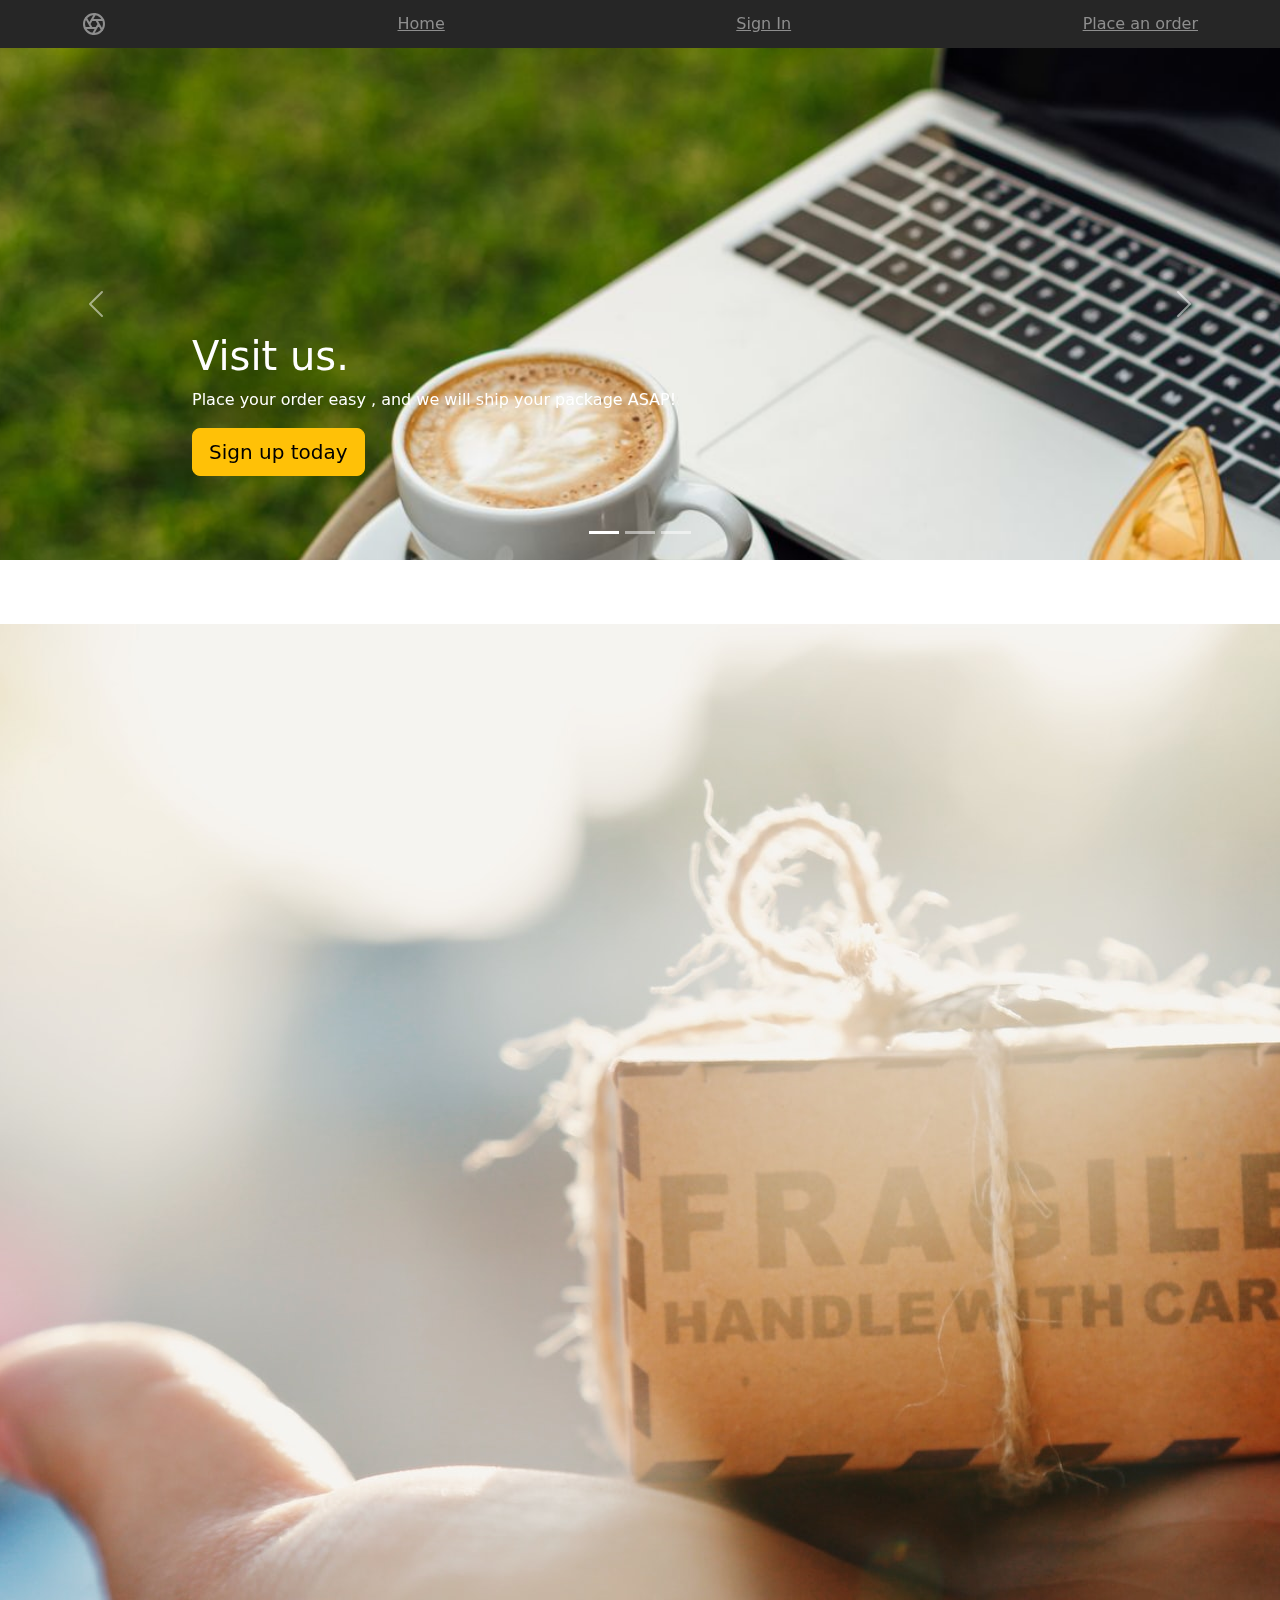
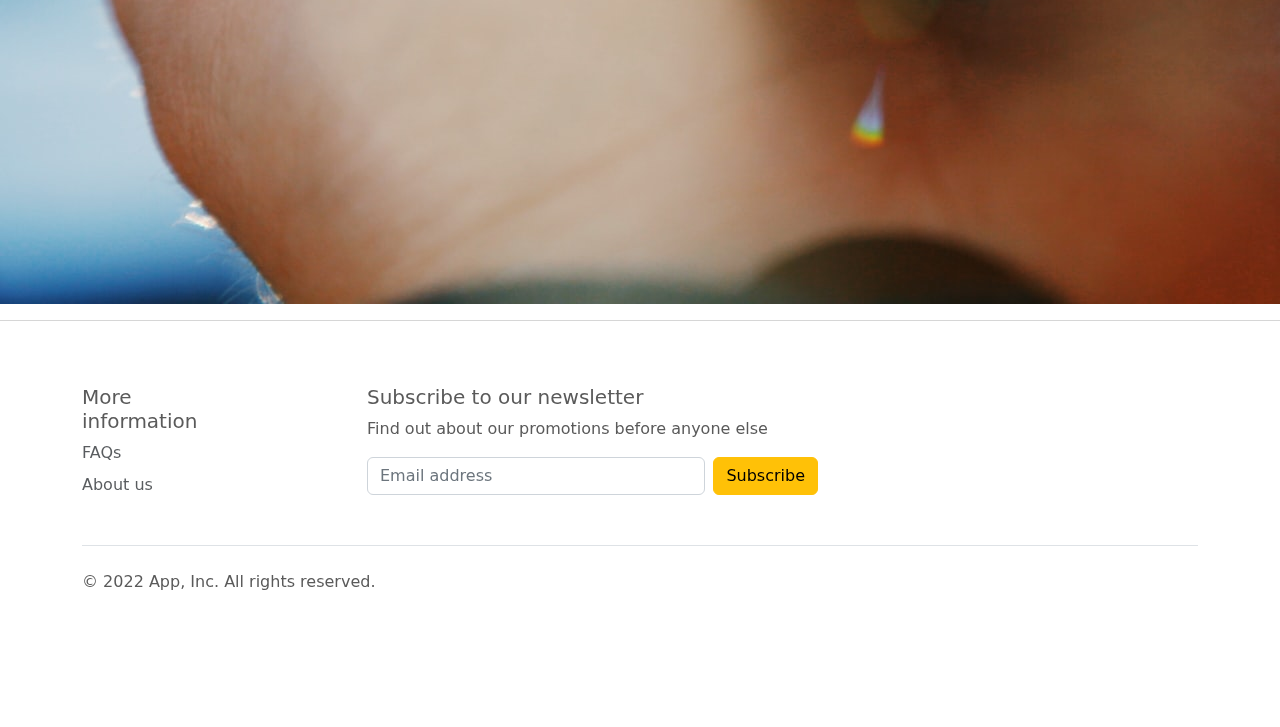
<file: src/main/webapp/index.html>
<!doctype html>
<html lang="es">
<head>
    <title>App - Home</title>
    <meta charset="utf-8">
    <meta name="viewport" content="width=device-width, initial-scale=1, shrink-to-fit=no">
    <meta name="author" content="Emilio Vera">
    <link rel="icon" type="image/x-icon" href="images/favicon.ico">
    <link href="./css/bootstrap/bootstrap.min.css" rel="stylesheet">
    <link rel="stylesheet" href="./css/homeStyles.css">
</head>
<body>
<div class="flex-container">
    <header class="site-header sticky-top py-1">
        <nav class="container d-flex flex-column flex-md-row justify-content-between">
            <a class="py-2" href="#" aria-label="Product">
                <svg xmlns="http://www.w3.org/2000/svg" width="24" height="24" fill="none" stroke="currentColor" stroke-linecap="round" stroke-linejoin="round" stroke-width="2" class="d-block mx-auto" role="img" viewBox="0 0 24 24"><title>App</title><circle cx="12" cy="12" r="10"/><path d="M14.31 8l5.74 9.94M9.69 8h11.48M7.38 12l5.74-9.94M9.69 16L3.95 6.06M14.31 16H2.83m13.79-4l-5.74 9.94"/></svg>
            </a>
            <a class="py-2 d-none d-md-inline-block" href="#">Home</a>
            <a class="py-2 d-none d-md-inline-block" href="signin">Sign In</a>
            <a class="py-2 d-none d-md-inline-block" href="order">Place an order</a>
        </nav>
    </header>
</div>

<div id="myCarousel" class="carousel slide" data-bs-ride="carousel">
    <div class="carousel-indicators">
        <button type="button" data-bs-target="#myCarousel" data-bs-slide-to="0" class="active" aria-current="true"
                aria-label="Slide 1"></button>
        <button type="button" data-bs-target="#myCarousel" data-bs-slide-to="1" aria-label="Slide 2"></button>
        <button type="button" data-bs-target="#myCarousel" data-bs-slide-to="2" aria-label="Slide 3"></button>
    </div>
    <div class="carousel-inner">
        <div class="carousel-item active">
            <img src="./images/fondoNotebook.png"/>
            <svg class="bd-placeholder-img" width="100%" height="100%" xmlns="http://www.w3.org/2000/svg"
                 aria-hidden="true" preserveAspectRatio="xMidYMid slice" focusable="false">
                <rect width="100%" height="100%" fill="#777"/>
            </svg>

            <div class="container">
                <div class="carousel-caption text-start">
                    <h1>Visit us.</h1>
                    <p>Place your order easy , and we will ship your package ASAP!</p>
                    <p><a class="btn btn-lg btn-warning" href="#">Sign up today</a></p>
                </div>
            </div>
        </div>
        <div class="carousel-item">
            <img src="./images/fondoNotebook.png"/>
            <svg class="bd-placeholder-img" width="100%" height="100%" xmlns="http://www.w3.org/2000/svg"
                 aria-hidden="true" preserveAspectRatio="xMidYMid slice" focusable="false">
                <rect width="100%" height="100%" fill="#777"/>
            </svg>

            <div class="container">
                <div class="carousel-caption">
                    <h1>Place an order easily</h1>
                    <p>Just push the button</p>
                    <p><a class="btn btn-lg btn-warning" href="#">Learn more</a></p>
                </div>
            </div>
        </div>
        <div class="carousel-item">
            <img src="./images/fondoNotebook.png"/>
            <svg class="bd-placeholder-img" width="100%" height="100%" xmlns="http://www.w3.org/2000/svg"
                 aria-hidden="true" preserveAspectRatio="xMidYMid slice" focusable="false">
                <rect width="100%" height="100%" fill="#777"/>
            </svg>

            <div class="container">
                <div class="carousel-caption text-end">
                    <h1>Buy secure and fast</h1>
                    <p>Our payment processor encrypt your information, always!</p>
                    <p><a class="btn btn-lg btn-warning" href="#">Browse gallery</a></p>
                </div>
            </div>
        </div>
    </div>
    <button class="carousel-control-prev" type="button" data-bs-target="#myCarousel" data-bs-slide="prev">
        <span class="carousel-control-prev-icon" aria-hidden="true"></span>
        <span class="visually-hidden">Previous</span>
    </button>
    <button class="carousel-control-next" type="button" data-bs-target="#myCarousel" data-bs-slide="next">
        <span class="carousel-control-next-icon" aria-hidden="true"></span>
        <span class="visually-hidden">Next</span>
    </button>
</div>

<div class="flex-container">
    <img src="images/mainImage.jpg" alt="App image">
</div>

<hr class="featurette-divider">


<div class="container">
    <footer class="py-5">
        <div class="row">
            <div class="col-6 col-md-2 mb-3">
                <h5>More information</h5>
                <ul class="nav flex-column">
                    <li class="nav-item mb-2"><a href="#" class="nav-link p-0 text-muted">FAQs</a></li>
                    <li class="nav-item mb-2"><a href="#" class="nav-link p-0 text-muted">About us</a></li>
                </ul>
            </div>

            <div class="col-md-5 offset-md-1 mb-3">
                <form>
                    <h5>Subscribe to our newsletter</h5>
                    <p>Find out about our promotions before anyone else</p>
                    <div class="d-flex flex-column flex-sm-row w-100 gap-2">
                        <label for="newsletter1" class="visually-hidden">Email address</label>
                        <input id="newsletter1" type="text" class="form-control" placeholder="Email address">
                        <button class="btn btn-warning" type="button">Subscribe</button>
                    </div>
                </form>
            </div>
        </div>

        <div class="d-flex flex-column flex-sm-row justify-content-between py-4 my-4 border-top">
            <p>&copy; 2022 App, Inc. All rights reserved.</p>
            <ul class="list-unstyled d-flex">
                <li class="ms-3"><a class="link-dark" href="#">
                    <svg class="bi" width="24" height="24">
                        <use xlink:href="#twitter"/>
                    </svg>
                </a></li>
                <li class="ms-3"><a class="link-dark" href="#">
                    <svg class="bi" width="24" height="24">
                        <use xlink:href="#instagram"/>
                    </svg>
                </a></li>
                <li class="ms-3"><a class="link-dark" href="#">
                    <svg class="bi" width="24" height="24">
                        <use xlink:href="#facebook"/>
                    </svg>
                </a></li>
            </ul>
        </div>
    </footer>
</div>

<!-- Bootstrap JS -->
<script src="./js/bootstrap/bootstrap.bundle.min.js"></script>
</body>
</html>
</file>
<file: src/main/webapp/css/homeStyles.css>
/* GLOBAL STYLES -------------------------------------------------- */
/* Padding below the footer and lighter body text */
 body {
     padding-bottom: 1rem;
     color: #5a5a5a;
}
/* CUSTOMIZE THE CAROUSEL -------------------------------------------------- */
/* Carousel base class */
 .carousel {
     margin-bottom: 4rem;
}
/* Since positioning the image, we need to help out the caption */
 .carousel-caption {
     bottom: 3rem;
     z-index: 10;
}
/* Declare heights because of positioning of img element */
 .carousel-item {
     height: 32rem;
}
/* CUSTOM CSS TO CAROUSEL */
 .bd-placeholder-img {
     font-size: 1.125rem;
     text-anchor: middle;
     -webkit-user-select: none;
     -moz-user-select: none;
     user-select: none;
}
 @media (min-width: 768px) {
     .bd-placeholder-img-lg {
         font-size: 3.5rem;
    }
}
 .b-example-divider {
     height: 3rem;
     background-color: rgba(0, 0, 0, .1);
     border: solid rgba(0, 0, 0, .15);
     border-width: 1px 0;
     box-shadow: inset 0 .5em 1.5em rgba(0, 0, 0, .1), inset 0 .125em .5em rgba(0, 0, 0, .15);
}
 .b-example-vr {
     flex-shrink: 0;
     width: 1.5rem;
     height: 100vh;
}
 .bi {
     vertical-align: -.125em;
     fill: currentColor;
}
 .nav-scroller {
     position: relative;
     z-index: 2;
     height: 2.75rem;
     overflow-y: hidden;
}
 .nav-scroller .nav {
     display: flex;
     flex-wrap: nowrap;
     padding-bottom: 1rem;
     margin-top: -1px;
     overflow-x: auto;
     text-align: center;
     white-space: nowrap;
     -webkit-overflow-scrolling: touch;
}
/* Footer and header */
 .site-header {
     background-color: rgba(0, 0, 0, .85);
     -webkit-backdrop-filter: saturate(180%) blur(20px);
     backdrop-filter: saturate(180%) blur(20px);
     text-decoration: none;
}
 .site-header a {
     color: #8e8e8e;
     transition: color .15s ease-in-out;
}
 .site-header a:hover {
     color: #fff;
     text-decoration: none;
}
</file>
